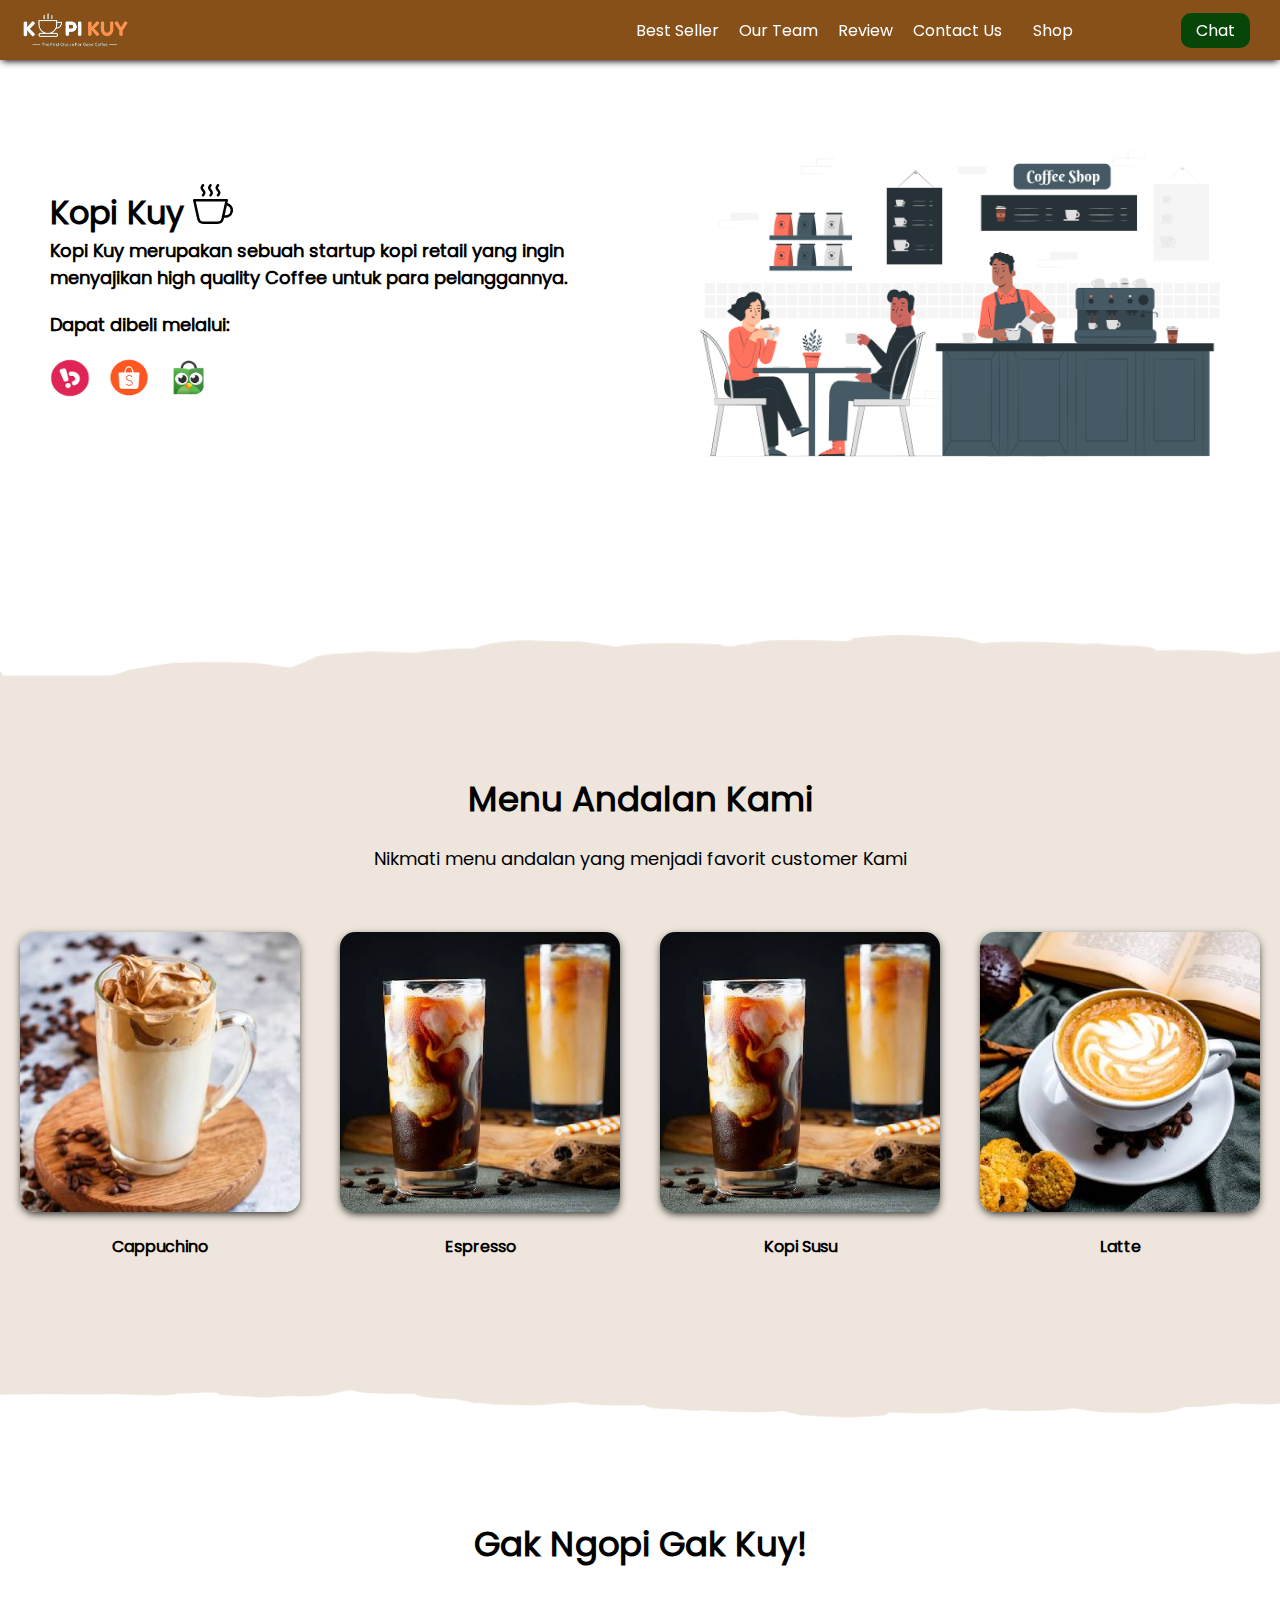
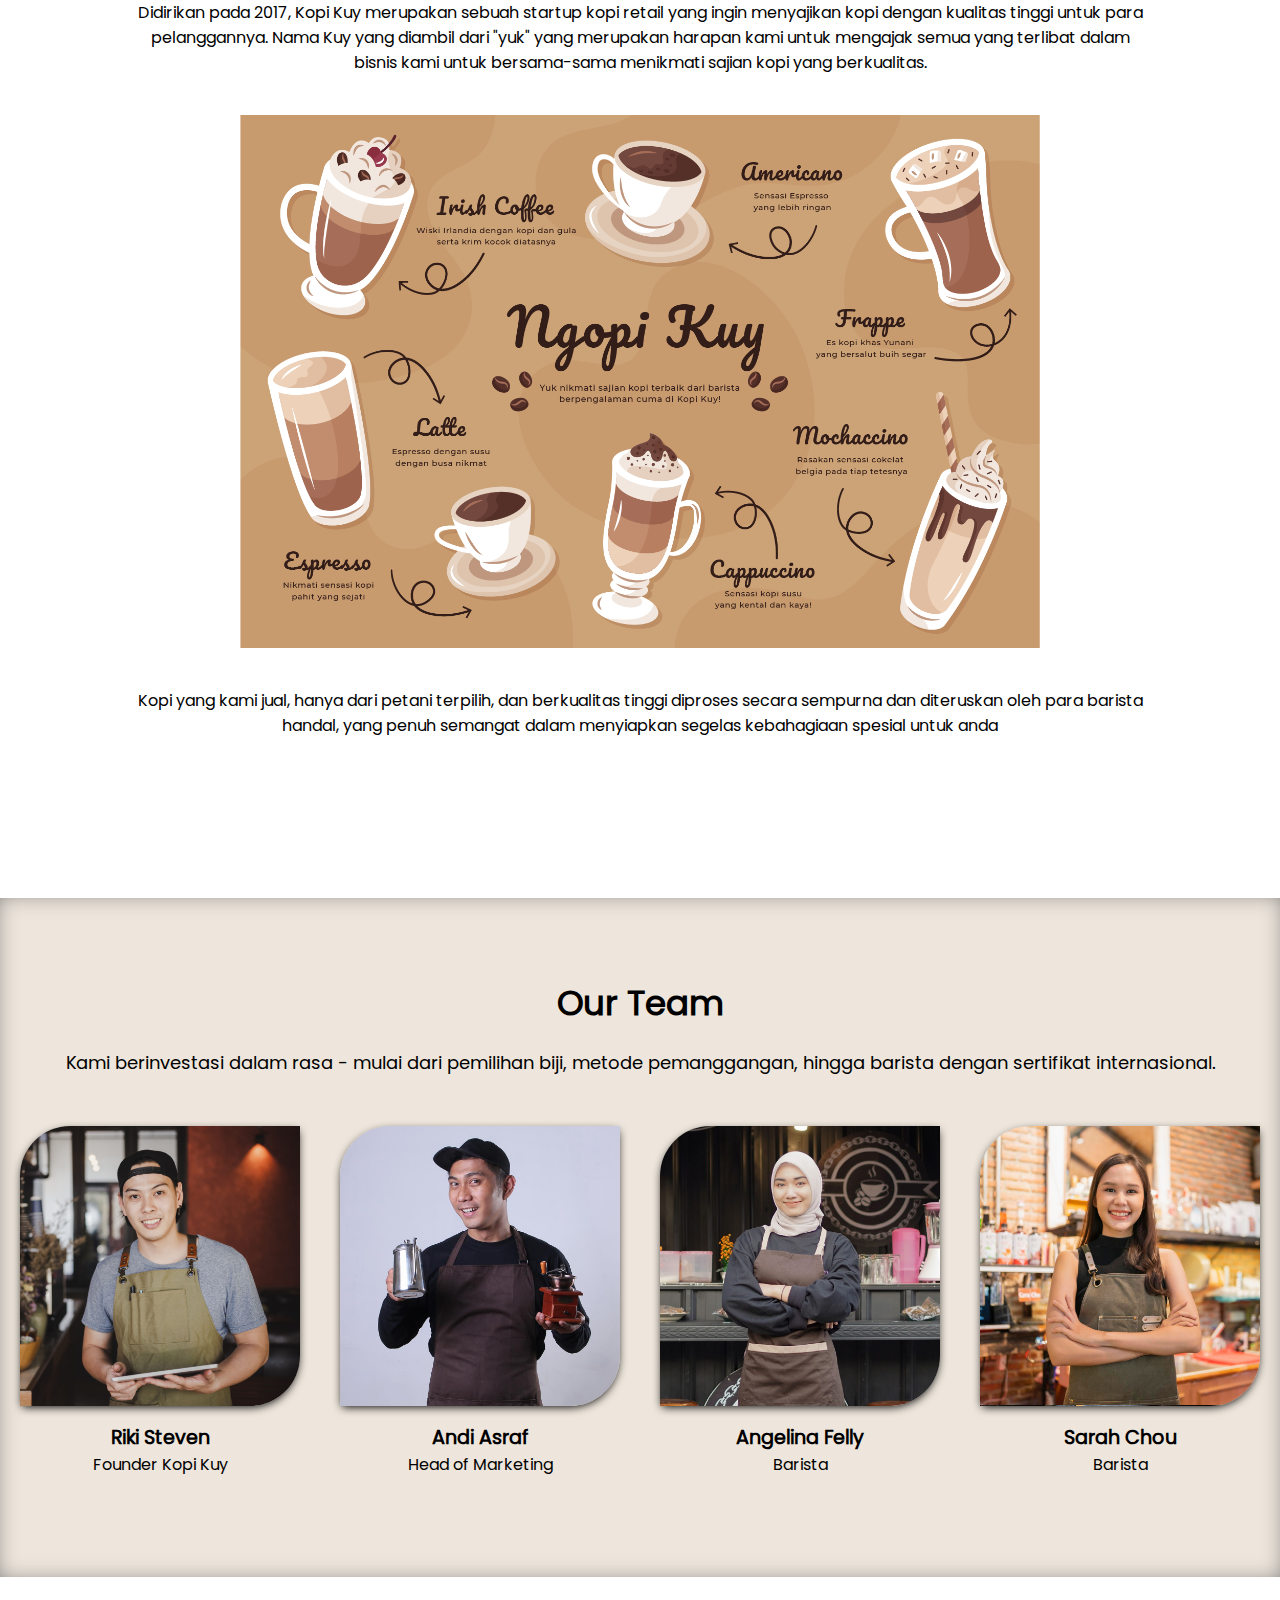
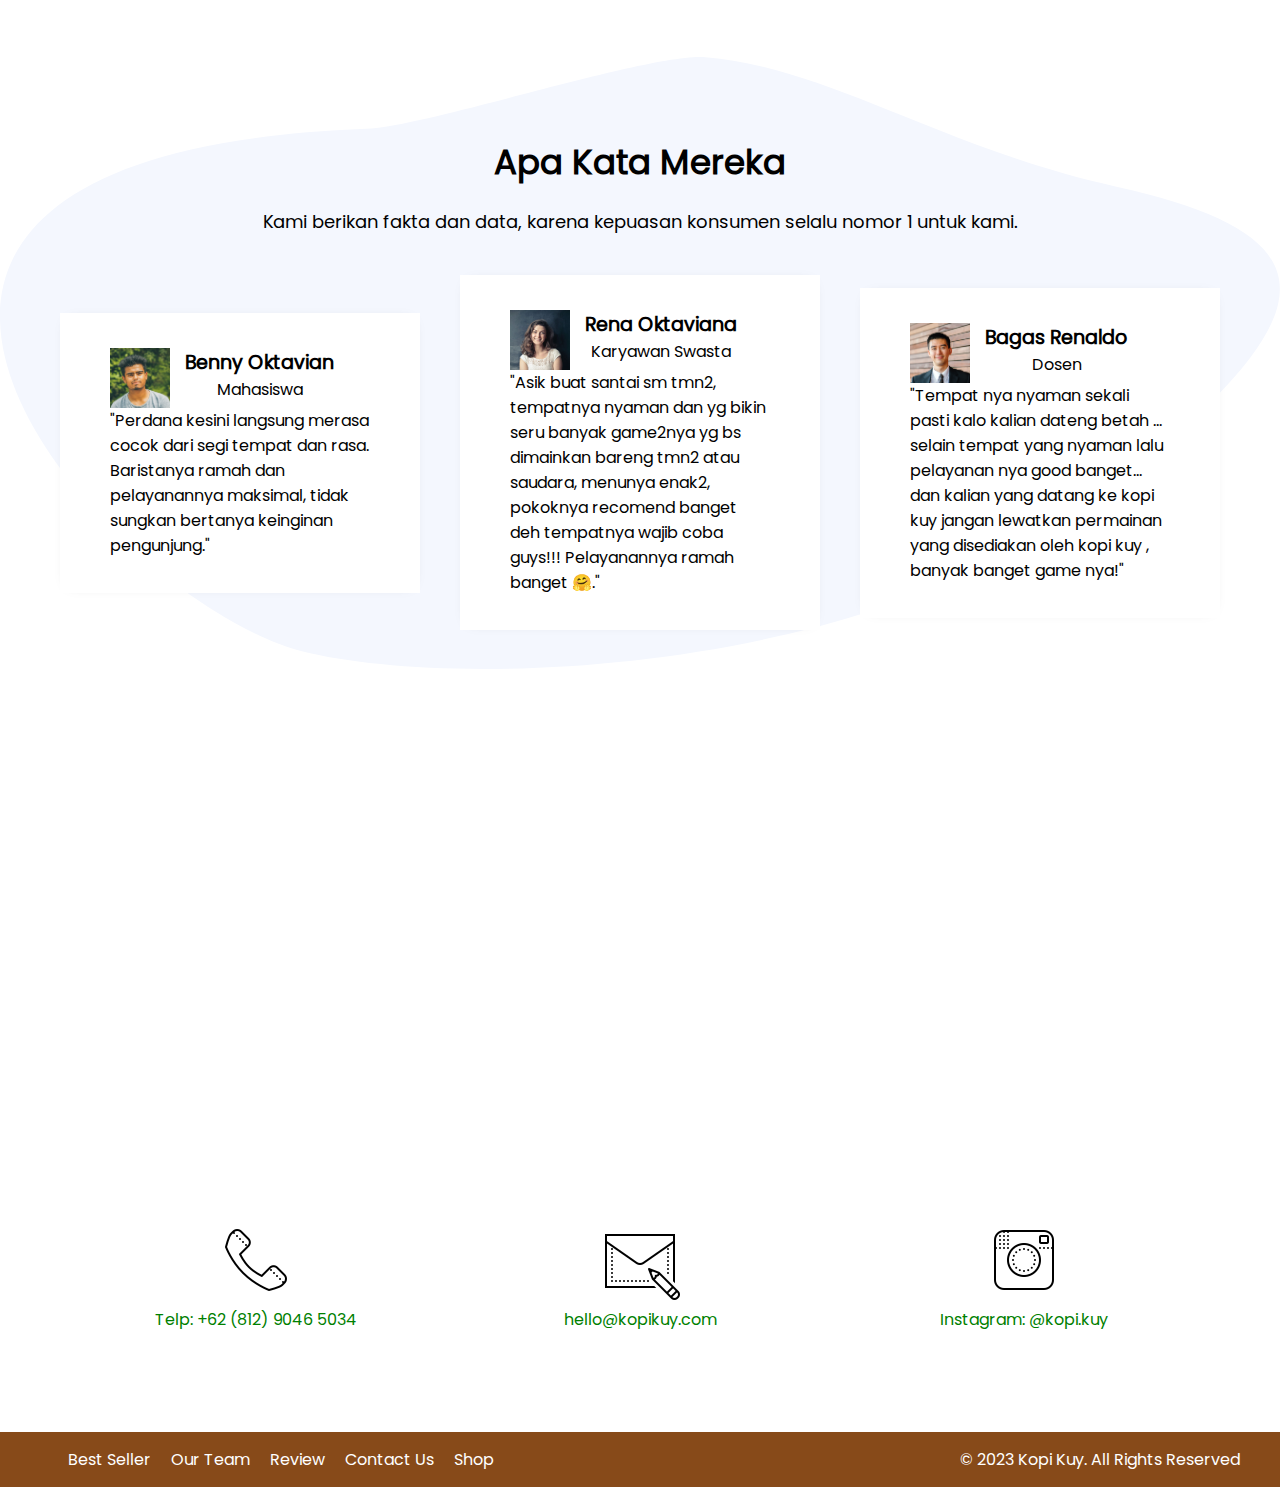
<file: index.html>
<!DOCTYPE html>
<html lang="id">

<head>
    <meta charset="UTF-8">
    <meta http-equiv="X-UA-Compatible" content="IE=edge">
    <meta name="viewport" content="width=device-width, initial-scale=1.0">
    <link rel="shortcut icon" href="images/favicon.ico" type="image/x-icon">
    <title>Website Kopi Kuy</title>
    <link rel="stylesheet" href="css/style.css">
</head>

<body>
    <nav>
        <img class="logo" src="images/logo/logo_kuy.png">
        <div class="navigasi">
            <a href="#best-seller">Best Seller</a>
            <a href="#our-team">Our Team</a>
            <a href="#review">Review</a>
            <a href="#contact-us">Contact Us</a>
        </div>
        <a class="shop" href="produk.html">Shop</a>
        <a class="chat" href="https://wa.me/628123456?text=Saya ingin bertanya" target="_blank">Chat</a>
    </nav>

    <!-- Tulis Kode HTML / <header> Setelah baris di bawah ini (baris 28) -->

    <header>
        <div class="kiri">
            <h1>Kopi Kuy <img src=" images/icon/icon_kopi.svg" alt="">
                <p>
                    Kopi Kuy merupakan sebuah startup kopi retail yang ingin menyajikan
                    high quality Coffee untuk para pelanggannya.
                </p>
                <p>
                    Dapat dibeli melalui:
                </p>
                <div class="olshop">
                    <img src="images/logo/logo_bukalapak.png" alt="">
                    <img src="images/logo/logo_shopee.png" alt="">
                    <img src="images/logo/logo_tokopedia.png" alt="">

                </div>




            </h1>


        </div>
        <div class="kanan">
            <img src="images/header/header3.png" alt="">
        </div>



    </header>

    <section class="best-seller" id="best-seller">
        <h2>
            Menu Andalan Kami
        </h2>
        <p>
            Nikmati menu andalan yang menjadi favorit customer Kami

        </p>
        <div class="produk">
            <img src="images/produk/product_capuchino.jpg" alt="" class="src">
            <p>
                Cappuchino
            </p>
        </div>
        <div class="produk">
            <img src="images/produk/product_kopi_susu.jpg" alt="" class="src">
            <p>
                Espresso
            </p>
        </div>
        <div class="produk">
            <img src="images/produk/product_kopi_susu.jpg" alt="" class="src">
            <p>
                Kopi Susu
            </p>
        </div>
        <div class="produk">
            <img src="images/produk/product_latte.jpg" alt="" class="src">
            <p>
                Latte
            </p>
        </div>


    </section>

    <section class="about-us" id="about-us">
        <h2>
            Gak Ngopi Gak Kuy!
        </h2>
        <p>
            Didirikan pada 2017, Kopi Kuy merupakan sebuah startup kopi retail
            yang ingin menyajikan kopi dengan kualitas tinggi untuk para pelanggannya.
            Nama Kuy yang diambil dari "yuk" yang merupakan harapan kami untuk mengajak semua
            yang terlibat dalam bisnis kami untuk bersama-sama menikmati sajian kopi yang berkualitas.
        </p>
        <img src="images/about-us/aset_kopi_jumbo.png" alt="" class="src">
        <p>
            Kopi yang kami jual, hanya dari petani terpilih, dan berkualitas tinggi diproses
            secara sempurna dan diteruskan oleh para barista handal, yang penuh semangat
            dalam menyiapkan segelas kebahagiaan spesial untuk anda
        </p>
    </section>

    <section class="our-team" id="our-team">
        <h2>
            Our Team
        </h2>
        <p>
            Kami berinvestasi dalam rasa - mulai dari pemilihan biji, metode pemanggangan,
            hingga barista dengan sertifikat internasional.
        </p>
        <div class="team">
            <img src="images/team/team1.jpg">
            <h3>Riki Steven</h3>
            <p>Founder Kopi Kuy</p>
        </div>
        <div class="team">
            <img src="images/team/team2.jpg">
            <h3>Andi Asraf</h3>
            <p>Head of Marketing</p>
        </div>
        <div class="team">
            <img src="images/team/team3.jpg">
            <h3>Angelina Felly</h3>
            <p>Barista</p>
        </div>
        <div class="team">
            <img src="images/team/team4.jpg">
            <h3>Sarah Chou</h3>
            <p>Barista</p>
        </div>

    </section>

    <section class="review" id="review">
        <h2>Apa Kata Mereka</h2>
        <p>Kami berikan fakta dan data, karena kepuasan konsumen selalu nomor 1 untuk kami.
        </p>
        <div class="testimoni">
            <img src="images/customer/customer1.jpg">
            <div class="profil">
                <h3>Benny Oktavian</h3>
                <p>Mahasiswa</p>
            </div>
            <p>"Perdana kesini langsung merasa cocok dari segi tempat dan rasa.
                Baristanya ramah dan pelayanannya maksimal, tidak sungkan bertanya keinginan pengunjung."</p>
        </div>
        <div class="testimoni">
            <img src="images/customer/customer2.jpg">
            <div class="profil">
                <h3>Rena Oktaviana</h3>
                <p>Karyawan Swasta</p>
            </div>
            <p>"Asik buat santai sm tmn2, tempatnya nyaman dan yg bikin seru banyak game2nya
                yg bs dimainkan bareng tmn2 atau saudara, menunya enak2, pokoknya recomend
                banget deh tempatnya wajib coba guys!!! Pelayanannya ramah banget 🤗."</p>
        </div>
        <div class="testimoni">
            <img src="images/customer/customer3.jpg">
            <div class="profil">
                <h3>Bagas Renaldo</h3>
                <p>Dosen</p>
            </div>
            <p>"Tempat nya nyaman sekali pasti kalo kalian dateng betah ...
                selain tempat yang nyaman lalu pelayanan nya good banget...
                dan kalian yang datang ke kopi kuy jangan lewatkan permainan yang disediakan
                oleh kopi kuy , banyak banget game nya!"</p>
        </div>

    </section>

    <section class="contact-us" id="contact-us">
        <iframe
            src="https://www.google.com/maps/embed?pb=!1m14!1m8!1m3!1d7932.741866032694!2d106.668581!3d-6.214715!3m2!1i1024!2i768!4f13.1!3m3!1m2!1s0x2e69f9912c7f297b%3A0xe5a3a671dae861ab!2sKopi%20kuy!5e0!3m2!1sid!2sid!4v1680617229460!5m2!1sid!2sid"
            allowfullscreen="" loading="lazy" referrerpolicy="no-referrer-when-downgrade"></iframe>


        <div class="kontak">
            <img src="images/icon/icon_phone.png" alt="">
            <p>Telp: +62 (812) 9046 5034 </p>
        </div>
        <div class="kontak">
            <img src="images/icon/icon_mail.png" alt="">
            <p>hello@kopikuy.com</p>
        </div>
        <div class="kontak">
            <img src="images/icon/icon_instagram.png" alt="">
            <p>Instagram: @kopi.kuy </p>
        </div>


    </section>
    <footer>
        <div class="navigasi">
            <a href="#best-seller">Best Seller</a>
            <a href="#our-team">Our Team</a>
            <a href="#review">Review</a>
            <a href="#contact-us">Contact Us</a>
            <a href="produk.html">Shop</a>
        </div>
        <p>© 2023 Kopi Kuy. All Rights Reserved</p>


    </footer>















    <!--
        Kode HTML tidak boleh lewat dari batas ini
        Pastikan setiap section di tutup
        misalnya kode <section class="best-seller"> harus ada
        di bawah kode </header> (perhatikan ada garis miringnya
        dan setiap section harus setelah kode </section>
        jangan menulis <section> di dalam <section>
    -->
</body>

</html>
</file>
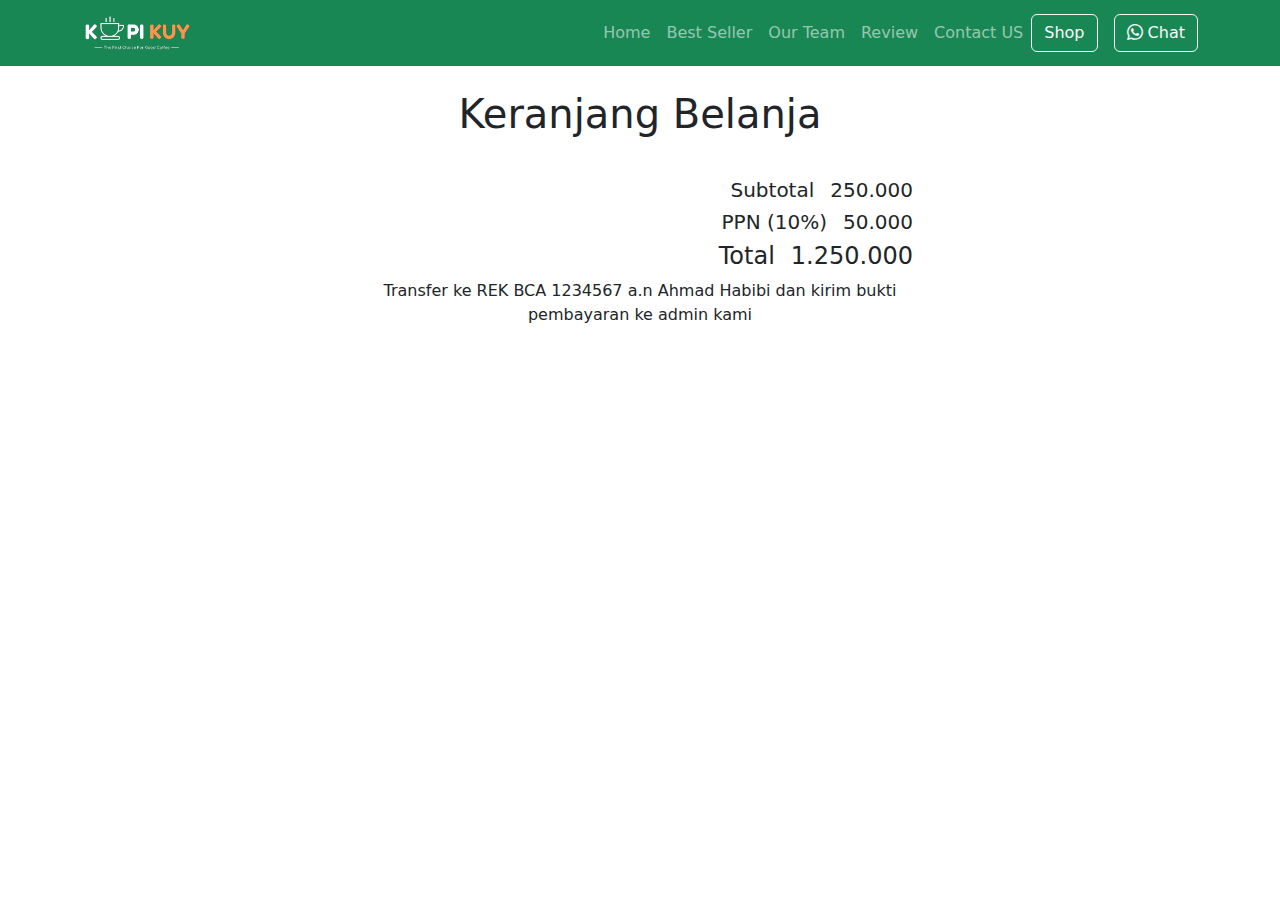
<file: cart.html>
<!DOCTYPE html>
<html lang="id">

<head>
    <meta charset="UTF-8">
    <meta name="viewport" content="width=device-width, initial-scale=1.0">
    <title>Keranjang Belanja</title>
    <link rel="shortcut icon" href="images/favicon.ico" type="image/x-icon">
    <link rel="stylesheet" href="vendor/bootstrap/bootstrap.min.css">
    <link rel="stylesheet" href="vendor/bootstrap/bootstrap-icons.css">
</head>

<body>
    <nav class="navbar navbar-dark bg-success navbar-expand-lg bisadicopy">
        <div class="container">
            <a class="navbar-brand" href="https://www.rikikurnia.com">
                <img src="images/logo/logo_kuy.png" height="40" alt="image">
            </a>
            <button class="navbar-toggler" type="button" data-bs-toggle="collapse" data-bs-target="#navbarNav11"
                aria-controls="navbarNav11" aria-expanded="false" aria-label="Toggle navigation">
                <span class="navbar-toggler-icon"></span>
            </button>
            <div class="collapse navbar-collapse" id="navbarNav11">
                <ul class="navbar-nav ms-auto">
                    <li class="nav-item">
                        <a class="nav-link" href="index.html">Home</a>
                    </li>
                    <li class="nav-item active">
                        <a class="nav-link" href="index.html#best-seller">Best Seller</a>
                    </li>
                    <li class="nav-item">
                        <a class="nav-link" href="index.html#our-team">Our Team</a>
                    </li>
                    <li class="nav-item">
                        <a class="nav-link" href="index.html#review">Review</a>
                    </li>
                    <li class="nav-item">
                        <a class="nav-link" href="index.html#contact-us">Contact US</a>
                    </li>
                </ul>
                <a href="produk.html" class="btn btn-outline-light position-relative">
                    Shop
                </a>

                <a class="btn btn-outline-light ms-md-3"
                    href="https://wa.me/6281290465033?text=Halo saya mau beli kopi">
                    <i class="bi bi-whatsapp"></i> Chat
                </a>
            </div>
        </div>
    </nav>

    <section class="keranjang">
        <div class="container my-4">
            <h1 class="text-center mb-3">Keranjang Belanja</h1>

            <div class="row justify-content-center">
                <div class="col-12 col-md-6">
                    <ul class="list-group mb-4" id="ul_list_produk">

                    </ul>
                </div>
            </div>
            <div class="row justify-content-center">
                <div id="keteranganharga" class="col-12 col-md-6">
                    <div class="d-flex align-items-center justify-content-end">
                        <h5 class="me-3 text-end">Subtotal</h5>
                        <h5 id="subtotal_html">250.000</h5>
                    </div>
                    <div class="d-flex align-items-center justify-content-end">
                        <h5 class="me-3 text-end">PPN (10%)</h5>
                        <h5 id="ppn_html">50.000</h5>
                    </div>
                    <div class="d-flex align-items-center justify-content-end">
                        <h4 class="me-3 text-end">Total</h4>
                        <h4 id="total_html">1.250.000</h4>
                    </div>
                    <p class="text-center">Transfer ke REK BCA 1234567 a.n Ahmad Habibi dan kirim bukti pembayaran ke
                        admin kami</p>
                </div>
            </div>

        </div>
    </section>


    <script>

        var tmp_list_belanja = []
        var hargatotal = 0

        function updateListCart() {

            var list_belanja = localStorage.getItem("list_belanja")
            if (list_belanja != null) {
                var list_belanja_object = JSON.parse(localStorage.getItem("list_belanja"))
                list_belanja_object.forEach(item => {

                    hargatotal += item.hargaint

                    var idx = tmp_list_belanja.findIndex(itemTMP => {
                        if (itemTMP.nama === item.nama) {
                            return true;
                        }
                        return false;
                    })

                    if (idx !== -1) {
                        tmp_list_belanja[idx].qty = tmp_list_belanja[idx].qty + 1
                    } else {
                        tmp_list_belanja.push(item)
                    }
                })
                updateTampilan()
            }
        }

        updateListCart()

        function updateTampilan() {
            if (tmp_list_belanja.length < 1) {
                ul_list_produk.innerHTML = `<li class="list-group-item d-flex justify-content-center align-items-center"><h3>Keranjang Belanja Anda Kosong</h3></li>`
                keteranganharga.classList.add("d-none")
            } else {
                keteranganharga.classList.remove("d-none")
                var template_list = ``
                tmp_list_belanja.forEach((item, index) => {
                    template_list += `<li class="list-group-item d-flex justify-content-between align-items-center">
                            <img src="${item.foto}" height="40" width="40">
                            <div class="ms-2 me-auto">
                                <div class="fw-bold">${item.nama}</div>
                                <span class="harga">${item.harga}</span> x
                                <span class="jumlah">${item.qty}</span>
                            </div>
                            <div class="fw-bold mx-3">${titikPemisahRupiah(item.hargaint * item.qty)}</div>
                            <button onclick="hapusProduk(${index})" class="btn btn-danger btn-sm">Hapus</span>
                        </li>`
                })
                ul_list_produk.innerHTML = template_list
                subtotal_html.innerHTML = titikPemisahRupiah(hargatotal)
                ppn_html.innerHTML = titikPemisahRupiah(hargatotal * 10 / 100)
                total_html.innerHTML = titikPemisahRupiah(hargatotal + (hargatotal * 10 / 100))
            }


        }

        /* Fungsi Untuk memberi titik ribuan pada rupiah untuk memudahkan pembacaan harga */
        function titikPemisahRupiah(x) {
            return x.toString().replace(/\B(?=(\d{3})+(?!\d))/g, ".");
        }

        /* Fungsi untuk menghapus quantity dan produk pada cart */

        function hapusProduk(index) {
            hargatotal = hargatotal - tmp_list_belanja[index].hargaint

            var list_belanja = localStorage.getItem("list_belanja")
            var list_belanja_object = JSON.parse(localStorage.getItem("list_belanja"))
            var nama_produk = tmp_list_belanja[index].nama

            var idx = list_belanja_object.findIndex(itemTMP => {
                if (itemTMP.nama === nama_produk) {
                    return true;
                }
                return false;
            })

            if (idx !== -1) {
                list_belanja_object.splice(idx, 1)
                localStorage.setItem("list_belanja", JSON.stringify(list_belanja_object))
            }
            if (tmp_list_belanja[index].qty > 1) {
                tmp_list_belanja[index].qty = tmp_list_belanja[index].qty - 1
            } else {
                tmp_list_belanja.splice(index, 1)
            }
            updateTampilan()

        }

    </script>

</body>

</html>
</file>
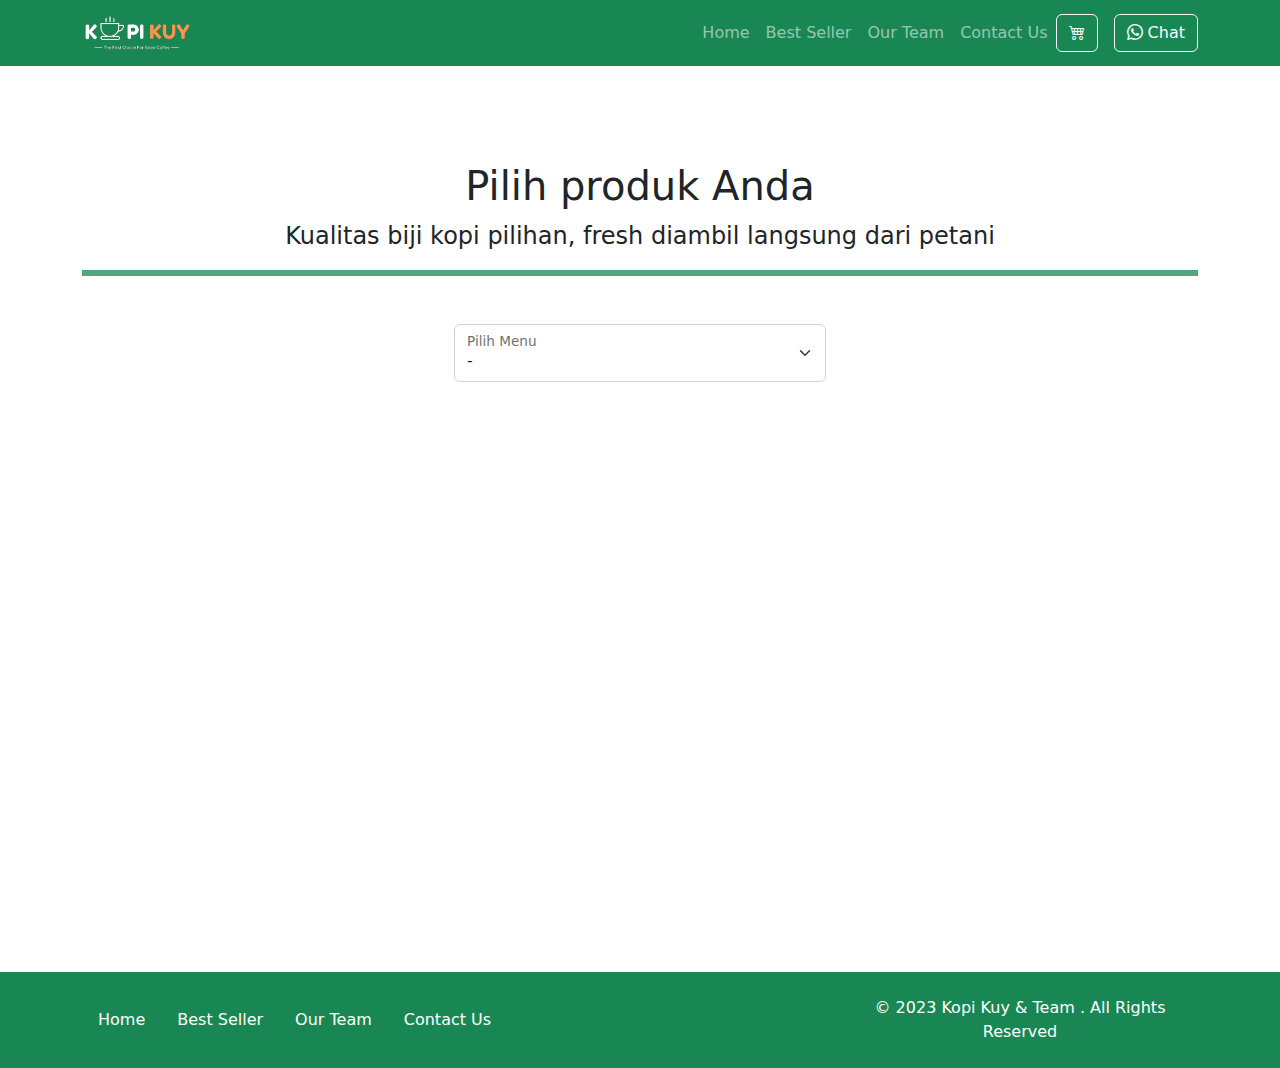
<file: produk.html>
<!DOCTYPE html>
<html lang="id">

<head>
    <meta charset="UTF-8">
    <meta http-equiv="X-UA-Compatible" content="IE=edge">
    <meta name="viewport" content="width=device-width, initial-scale=1.0">
    <link rel="shortcut icon" href="images/favicon/favicon.ico" type="image/x-icon">
    <title>Produk</title>
    <link rel="shortcut icon" href="images/favicon.ico" type="image/x-icon">
    <link rel="stylesheet" href="vendor/bootstrap/bootstrap.min.css">
    <link rel="stylesheet" href="vendor/bootstrap/bootstrap-icons.css">
    <script src="vendor/bootstrap/bootstrap.bundle.min.js"></script>
    <script src="js/jquery-3.6.3.min.js"></script>
    <style>
        /* tulis kode CSS internal di bawah sini */
        section {
            min-height: 90vh;
        }
    </style>
    <script src="js/jquery-3.6.3.min.js"></script>
</head>

<body>
    <!-- Tulis Kode Bootstrap Di Bawah Sini -->

    <nav class="navbar navbar-dark bg-success navbar-expand-lg bisadicopy">
        <div class="container">
            <a class="navbar-brand" href="https://www.rikikurnia.com">
                <img src="images/logo/logo_kuy.png" height="40" alt="image">
            </a>
            <button class="navbar-toggler" type="button" data-bs-toggle="collapse" data-bs-target="#navbarNav11"
                aria-controls="navbarNav11" aria-expanded="false" aria-label="Toggle navigation">
                <span class="navbar-toggler-icon"></span>
            </button>
            <div class="collapse navbar-collapse" id="navbarNav11">
                <ul class="navbar-nav ms-auto">
                    <li class="nav-item active">
                        <a class="nav-link" href="index.html">Home</a>
                    </li>
                    <li class="nav-item">
                        <a class="nav-link" href="index.html#best-seller">Best Seller</a>
                    </li>
                    <li class="nav-item">
                        <a class="nav-link" href="index.html#our-team">Our Team</a>
                    </li>
                    <li class="nav-item">
                        <a class="nav-link" href="index.html#contact-us">Contact Us</a>
                    </li>
                </ul>
                <a href="cart.html" class="btn btn-outline-light position-relative">
                    <i class="bi bi-cart4"></i>
                    <span id="cart_icon"
                        class="position-absolute top-0 start-100 translate-middle badge rounded-pill bg-danger">
                        0
                    </span>
                </a>

                <a class="btn btn-outline-light ms-md-3"
                    href="https://wa.me/6281280534125?text=Halo saya mau beli kopi">
                    <i class="bi bi-whatsapp"></i> Chat
                </a>

            </div>
        </div>
    </nav>

    <section class="riki-block produk text-center my-5 py-5">
        <div class="container">
            <h1>Pilih produk Anda</h1>
            <p class="fs-4">Kualitas biji kopi pilihan, fresh diambil langsung dari petani</p>
            <hr class="border border-success border-3 opacity-75">

            <!-- Ini Untuk Select -->
            <div class="form-floating col-lg-4 mx-auto my-5">
                <select class="form-select" id="select_kopi">
                    <option selected disabled>-</option>
                    <option value="arabica">Arabica</option>
                    <option value="robusta">Robusta</option>
                    <option value="nonkopi">Non Kopi</option>
                </select>
                <label for="select_kopi">Pilih Menu</Menu></label>
            </div>



            <div id="baris_produk" class="row row-cols-1 row-cols-md-2 row-cols-lg-4 ">

            </div>
        </div>
    </section>

    <footer class="riki-block footer-small py-4 bg-success">
        <div class="container">
            <div class="row align-items-center">
                <div class="col-12 col-md-8">
                    <ul class="nav justify-content-center justify-content-md-start">
                        <li class="nav-item active">
                            <a class="nav-link" href="index.html">Home</a>
                        </li>
                        <li class="nav-item">
                            <a class="nav-link" href="index.html#best-seller">Best Seller</a>
                        </li>
                        <li class="nav-item">
                            <a class="nav-link" href="index.html#our-team">Our Team</a>
                        </li>
                        <li class="nav-item">
                            <a class="nav-link" href="index.html#contact-us">Contact Us</a>
                        </li>
                    </ul>
                </div>

                <div class="col-12 col-md-4 mt-4 mt-md-0 text-center text-md-right">
                    &copy; 2023 Kopi Kuy &amp; Team . All Rights Reserved
                </div>
            </div>
        </div>
    </footer>
    <!-- Batas Akhir penulisan kode Bootstrap -->
    <script>
        /* Tulis Javascript Di bawah Sini */
        var sumber = "https://rikikurnia.com/prakerja/api/kopi"
        var sumber2 = "data.json"

        select_kopi.onchange = function () {
            var dipilih = select_kopi.value
            console.log(dipilih)
            ambilData(dipilih)
        }

        function ambilData(dipilih) {

            var template = ''

            $.getJSON(sumber2).then(function (data) {

                var data_kopi = data[dipilih]
                console.log(data_kopi)

                data_kopi.forEach(item => {
                    template += `<div class="col mb-4">
                    <div class="card">
                        <img src="${item.foto}" class="card-img-top" alt="...">
                        <div class="card-body">
                            <h5 class="card-title">${item.nama}</h5>
                            <div class="row hargasize my-4">
                                <div class="col">
                                    ${item.size}
                                </div>
                                <div class="col">
                                    ${item.harga}
                                </div>
                            </div>
                            <button onclick='addToCart(${JSON.stringify({ nama: item.nama, harga: item.harga, foto: item.foto, hargaint: (item.harga.split(".").join("")) * 1, qty: 1 })})' href="${item.link}" class="addToCart btn btn-success w-100">
                                <i class="bi bi-cart4"></i> Add To Cart
                            </button>
                        </div>
                    </div>
                </div>`
                })

                baris_produk.innerHTML = template
            })

        }

        var list_belanja = []
        function addToCart(item) {
            //itemObj = JSON.parse(item)
            list_belanja.push(item)
            localStorage.setItem("list_belanja", JSON.stringify(list_belanja))
            alert("Berhasil Menambah Produk")
            updateCartIcon()
        }
        function updateCartIcon() {
            cart_icon.classList.add("d-none")
            let list_belanja = localStorage.getItem("list_belanja")
            if (list_belanja != null) {
                list_belanja = JSON.parse(list_belanja)
                cart_icon.textContent = list_belanja.length
                if (list_belanja.length > 0) cart_icon.classList.remove("d-none")
            }
        }
        updateCartIcon()





        /* Batas Akhir penulisan kode Javascript */
    </script>
</body>

</html>
</file>
<file: css/style.css>
/* Kode * di bawah ini untuk mereset tampilan setiap web browser supaya seragam */

* {
   box-sizing: border-box;
   margin: 0;
   padding: 0;
}

html {
   /* scroll-behavior: smooth agar scroll ketika klik pada navigasi menjadi halus */
   scroll-behavior: smooth;
}

/* 
Kode di bawah ini untuk mengatur nav sampai footer agar memiliki tampilan flexibel
selengkapnya akan di bahas di hari ke 3
*/

nav,
header,
section,
footer {
   /* 
      display: flex memiliki pengaturan yang dapat mengatur agar elemen
      di dalamnya memiliki ukuran yang fleksibel
      digunakan saat ada elemen yang isinya lebih dari satu kolom
   */
   display: flex;
   /* 
      align-items: center mengatur elemen di dalamnya rata tengah vertikal
   */
   align-items: center;

   /* 
      justify-content: center mengatur elemen di dalamnya rata tengah horizontal
   */
   justify-content: center;

   /* 
      flex-wrap: wrap mengatur agar jika lebar elemen berlebih, maka elemen
      akan otomatis diletakan di baris baru (tidak dipaksakan di satu baris)
   */
   flex-wrap: wrap;
}



/* 
Kode @font-face untuk menginstall font ke dalam Website 
src adalah untuk lokasi fontnya, font dapat di cari di website https://fonts.google.com/
dengan memberi nama family, maka kita mendaftarkan font tersebut ke dalam website
*/

@font-face {
   src: url(../fonts/poppins.woff2);
   font-family: 'Poppins';
}

body {
   /* 
   mendaftarkan semua teks pada body menjadi family Poppins 
   kenapa pada body? karena elemen body membungkus semua elemen dari nav section sampai footer
   */
   font-family: 'Poppins';
}

/*
Misalnya ada font dari google yang bernama Irish Grover yang berada di:
https://fonts.gstatic.com/s/irishgrover/v23/buExpoi6YtLz2QW7LA4flVgv__RP.woff2

maka bisa coba copy kode berikut untuk menginstall font tadi:

@font-face {
  font-family: 'Irish Grover';
  font-style: normal;
  font-weight: 400;
  src: url(https://fonts.gstatic.com/s/irishgrover/v23/buExpoi6YtLz2QW7LA4flVgv__RP.woff2) format('woff2');
}

Jika kode di atas sudah di copy
Nanti pada element yang ingin menggunakan font Irish Grover Tadi, tinggal diganti font-familynya
misal mau mengganti h1 dan h2 maka kodenya sebagai berikut:

h1,h2 {
   font-family: 'Irish Grover';
}

*/


a {
   /* menghilangkan garis bawah pada link */
   text-decoration: none;

   /* 
   color: adalah untuk mengganti warna tulisan.
   color:unset digunakan pada a untuk menghilangkan warna bawaan pada link (biasanya warna biru) 
   */
   color: unset;
}

h2 {
   /* mengatur ukuran huruf ke 34 pixel */
   font-size: 34px;
}

h3 {
   /* mengatur ukuran huruf ke 1.2rem */
   font-size: 1.2rem;
}

h1,
h2,
h3 {
   /* mengatur tebal huruf bisa bold, normal*/
   font-weight: bold;
}

img {
   /* 
      kode max-width artinya lebar maksimal
      mengatur agar semua elemen img memiliki lebar maksimal 100% agar
      besar gambar tidak melebihi layar ataupun elemen pembungkus
   */
   max-width: 100%;
}

/* Navigasi */

nav {
   /* 
   background-color mengatur warna latar belakang 
   untuk pengguna hp, pergantian warna tidak bisa seperti vs code
   hanya dapat menggunakan warna bahasa inggris seperti: red, green, brown, purple dsb
   untuk pengguna vscode silahkan arahkan mouse ke kotak warna di bawah
   untuk mengganti warna sesuai keinginan
   */
   background-color: #875019;

   /* box-shadow membuat efek bayangan */
   box-shadow: 0 3px 7px -2px #000;

   /* width mengatur lebar elemen. 100% agar lebarnya full dari kiri sampai kanan layar */
   width: 100%;

   /* 
   padding digunakan untuk memberi jarak ke dalam. 
   efeknya bila digunakan pada elemen yang memiliki warna latar akan membuat elemen tersebut 'gemuk'
   padding-top artinya jarak ke atas, nilai padding dapat berupa
   padding-top, padding-bottom, padding-left, padding-right
   */
   padding-top: 10px;
   padding-bottom: 10px;

   /* 
   position mengatur posisi elemen, position:fixed supaya elemen nav akan ikut menempel di atas layar
   saat kita scroll ke bawah. Jika ingin navigasi gak nempel, bisa menggunakan position:static;
   */
   position: fixed;

   /* Nilai z-index semakin besar, maka elemen akan semakin di depan */
   z-index: 500;
}

img.logo {
   /* height mengatur tinggi elemen */
   height: 40px;
   /* penjelasan margin mirip dengan padding, fungsinya untuk memberi jarak pada elemen */
   margin-left: 20px;
}

div.navigasi {
   margin-left: auto;
   margin-right: 15px;
}

nav a {
   color: #fff;
   padding-left: 8px;
   padding-right: 8px;
}

a.shop {
   margin-right: 100px;
}

a.chat {
   margin-right: 30px;
   background-color: rgb(8, 69, 8);
   color: #fff;
   padding-top: 5px;
   padding-right: 15px;
   padding-bottom: 5px;
   padding-left: 15px;
   border-radius: 10px;
}


/* 
   PERHATIKAN bahwa dalam mengatur elemen, nama elemen langsung ditulis
   sedangkan untuk mengatur class, dibutuhkan tanda titik (.) terlebih dulu
   img {} berarti seluruh elemen dengan tag img (<img src="....">), 
   sedangkan .img artinya hanya elemen dengan class img (<img class="img" src="...">) 
*/


/* HEADER */


header,
section {
   /*
    padding mengatur jarak ke dalam
    pada padding dan margin ditambahkan top / right / bottom / top 
    untuk mengatur jarak masing-masing 
   */
   padding-top: 80px;
   padding-bottom: 80px;

   /* margin mengatur jarak ke luar */
   margin-bottom: 80px;
}

/* penulisan CSS dapat digabung dengan beberapa elemen */
header div.kiri,
header div.kanan {
   /* width mengatur lebar elemen. 50% artinya setengah ukuran elemen pembungkus */
   width: 50%;
   padding: 50px;
}

header h1 {
   margin-bottom: 20px;
}

header p {
   /* font-size digunakan untuk mengatur ukuran huruf */
   font-size: 18px;
   margin-bottom: 20px;
}

div.olshop img {
   width: 40px;
   /* aspect-ratio:1 agar tinggi menyesuaikan width */
   aspect-ratio: 1;
   margin-right: 10px;
}

/* Best Seller */

section.best-seller {
   position: relative;

   /* background-color mengatur warna latar belakang elemen */
   background-color: #EEE6DC;

   /* text-align mengatur rata tulisan, bisa bernilai: left, right, center, justify */
   text-align: center;
}

/* 
terkait position, after, dan before memerlukan pemahaman mendalam
terkait layout pada CSS untuk dapat memahami secara penuh 
*/

section.best-seller::before,
section.best-seller::after {
   position: absolute;
   content: "";
   width: 100%;
   height: 76px;

   /* background-image untuk menambahkan gambar sebagai background */
   background-image: url(../images/background/garis-atas.png);

   /*background-size agar gambar latar menyesuaikan tinggi / lebar elemen */
   background-size: cover;

   top: -60px;
   left: 0;
}

section.best-seller::after {
   height: 60px;
   background-image: url(../images/background/garis-bawah.png);
   top: unset;
   bottom: -60px;
}

section.best-seller h2 {
   margin-bottom: 20px;
   width: 100%;
}

/* 
Penulisan section.best-seller > p berarti mengatur elemen p yang langsung
di bungkus oleh elemen <section class="best-seller">
aturan ini tidak berlaku untuk elemen <p> yang ada di dalam <div class="produk">
*/

section.best-seller>p {
   font-size: 18px;
   margin-bottom: 40px;
   width: 100%;
}

div.produk {
   /* 
      Penulisan padding dan margin seperti padding:20px ini penulisan singkat 
      yang berarti top, right, bottom, left nilainya sama, yaitu 20px 
   */
   padding: 20px;
   width: 25%;
}

div.produk img {
   /* transition membuat animasi transisi dari perubahan style, 0.3s berarti 0.3 detik */
   transition: all 0.3s ease;

   /* border-radius  Membuat sudut membulat */
   border-radius: 15px;

   /* box-shadow membuat efek bayangan */
   box-shadow: 0 3px 10px -2px #000;
}

/*

kode div.produk img:hover akan dijalankan saat mouse ada di atas elemen <img> yang ada
di dalam <div class="produk"> 
karena ada efek transition pada div.produk img 
maka akan menghasilkan efek animasi yang smooth

*/
div.produk img:hover {

   /* membuat transformasi, bisa berupa scale(1.05), rotate(180deg), translateY(-50px), dsb */
   transform: scale(0.9);
   border-radius: 50%;
}

div.produk p {
   margin-top: 15px;
   font-weight: bold;
}



/* About US */

section.about-us {
   /* max-width: 80%; mengatur lebar maksimal elemen tidak boleh melebihi 80% layar */
   max-width: 80%;

   /* margin-left dan margin-right auto akan membuat posisi elemen berada di tengah */
   margin-left: auto;
   margin-right: auto;
   text-align: center;
}

section.about-us h2 {
   margin-bottom: 30px;
   width: 100%;
}

section.about-us img {
   /* 
      Penulisan width: 800px dan max-width: 100% mengatur agar
      elemen memiliki lebar 800px namun tidak boleh melebihi 100% ukuran layar
   */
   width: 800px;
   max-width: 100%;
   margin: auto;
}

/*
section.about-us p:nth-child(2) berarti mengatur elemen ke 2 dengan jenis <p>
yang ada di dalam <section class="about-us">
*/

section.about-us p:nth-child(2) {
   margin-bottom: 40px;
}

section.about-us p:nth-child(4) {
   margin-top: 40px;
}


/* OUR TEAM */

section.our-team {
   background-color: #EEE6DC;
   box-shadow: inset 0px 0px 23px -6px #707070;
   text-align: center;
}

section.our-team h2 {
   margin-bottom: 20px;
   width: 100%;
}

section.our-team>p {
   margin-bottom: 30px;
   font-size: 18px;
   width: 800px;
   max-width: 90%;
   margin-left: auto;
   margin-right: auto;
   width: 100%;
}

div.team {
   width: 25%;
   padding: 20px;
}

div.team img {
   width: 100%;
   aspect-ratio: 1/1;
   object-fit: cover;
   box-shadow: 0 3px 10px -2px #000;
   border-radius: 50px 0px 50px 0px;
   margin-bottom: 10px;
}


/* REVIEW */

section.review {
   background-image: url(../images/background/bg-review.svg);
   /* 
      background-size: contain;
      membuat gambar latar belakang tidak terpotong
   */
   background-size: contain;

   /* 
      background-repeat: no-repeat;
      membuat gambar latar belakang tidak diulang (duplikat)
   */
   background-repeat: no-repeat;
   padding-left: 40px;
   padding-right: 40px;
   justify-content: space-around;
   /* align-items: stretch; membuat tinggi elemen di dalam .review .baris seragam */
   text-align: center;
}

section.review h2 {
   margin-bottom: 20px;
   width: 100%;
}

section.review>p {
   margin-bottom: 40px;
   font-size: 18px;
   width: 100%;
}

div.testimoni {
   width: 30%;
   display: flex;
   flex-wrap: wrap;
   padding: 35px 50px;
   box-shadow: 0px 0px 12px -10px #00000061;
   background-color: #fff;
}

div.testimoni img {
   width: 60px;
   height: 60px;
   margin-right: 15px;
   object-fit: cover;
}

div.profile {
   text-align: left;
   display: block;
   margin-bottom: 30px;
   width: calc(100% - 75px);
}

div.profile p {
   width: 100%;
   text-align: left;
}

div.testimoni>p {
   width: 100%;
   text-align: left;
}


/* CONTACT US */
section.contact-us {
   margin-bottom: 20px;
}

section.contact-us iframe {
   width: 100%;
   height: 300px;
   border: 0;
}

div.kontak {
   width: 30%;
   /* color mengatur warna tulisan */
   color: green;
   text-align: center;
   margin-top: 50px;
}


/* FOOTER */

footer {
   background-color: #874a19;
   padding-top: 15px;
   padding-bottom: 15px;
   color: #fff;
   padding-right: 40px;
   padding-left: 40px;
}

footer div.navigasi {
   margin-left: 20px;
   margin-right: auto;
}

footer div.navigasi a {
   padding: 8px;
}

/* UNTUK kode RESPONSIF hari ke 3 tulis DI BAWAH sini */
@media (max-width:600px) {
   div.navigasi {
      display: none;
   }

   a.shop {
      margin-right: 20px;
      margin-left: auto;
   }

   header div.kiri,
   header div.kanan {
      width: 100%;
      padding: 30px;
      text-align: center;
   }

   div.produk,
   div.team {
      width: 50%;
   }

   div.testimoni {
      width: 100%;
      margin-bottom: 30px;
   }

}



/* Kode CSS Selesai di sini */
</file>
